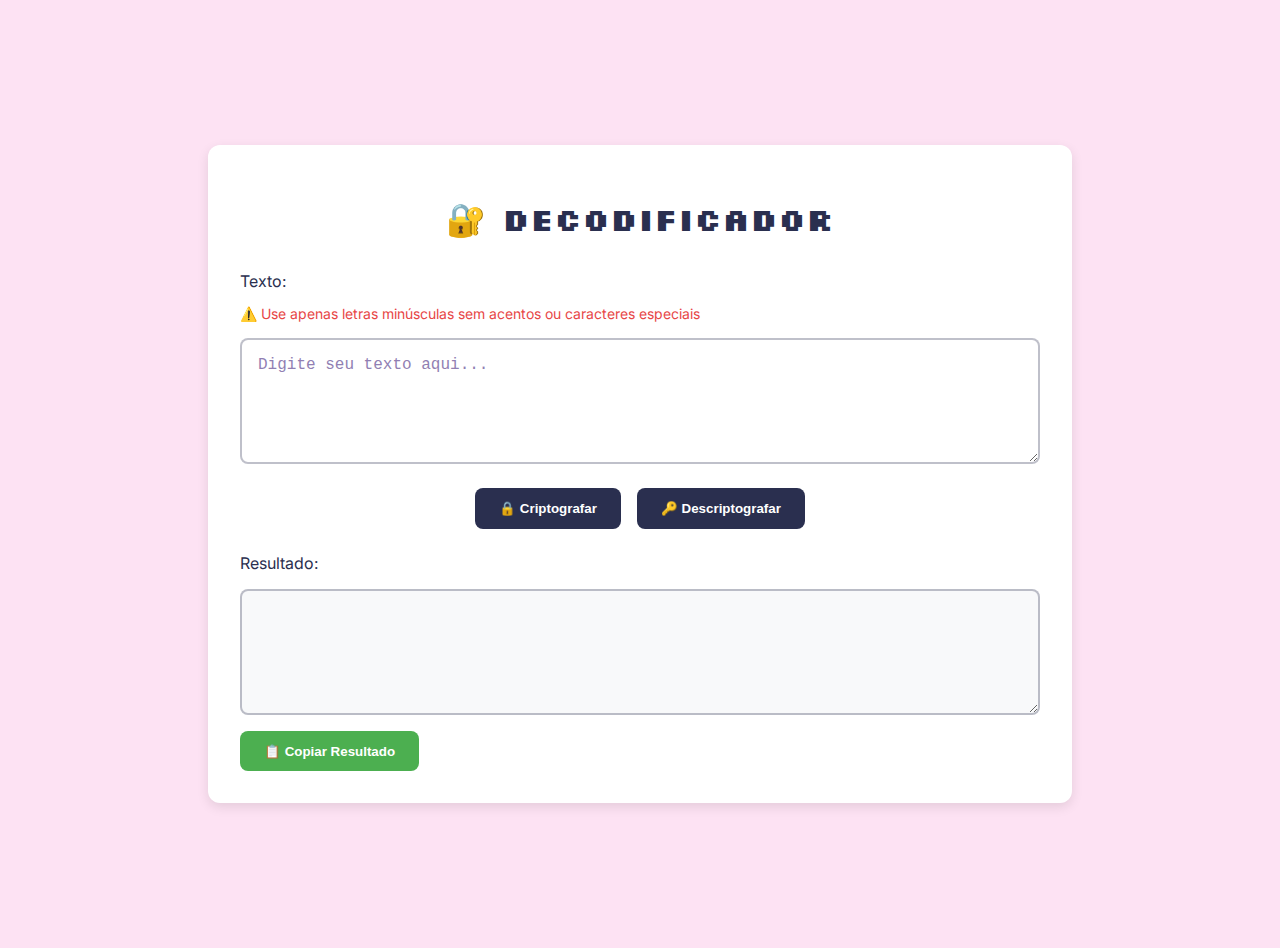
<file: index.html>
<!DOCTYPE html>
<html lang="pt-BR">
<head>
    <meta charset="UTF-8">
    <meta name="viewport" content="width=device-width, initial-scale=1.0">
    <title>Decodificador de Texto</title>
    <!-- Link para o arquivo CSS externo -->
    <link rel="stylesheet" href="style.css">
    <!-- Fonte externa -->
    <link rel="stylesheet" href="https://fonts.googleapis.com/css2?family=Silkscreen:wght@400;700&family=Inter:wght@400;600&display=swap">
</head>
<body>
    <div class="container">
        <h1>🔐 Decodificador</h1>
        
        <div class="input">
            <label for="texto">Texto:</label>
            <p class="aviso">⚠️ Use apenas letras minúsculas sem acentos ou caracteres especiais</p>
            <textarea id="texto" rows="5" placeholder="Digite seu texto aqui..."></textarea>
        </div>

        <div class="botoes">
            <button onclick="criptografar()">🔒 Criptografar</button>
            <button onclick="descriptografar()">🔑 Descriptografar</button>
        </div>

        <div class="output">
            <label for="resultado">Resultado:</label>
            <textarea id="resultado" rows="5" readonly></textarea>
        </div>

        <div class="copy">
            <button onclick="copiarResultado()">📋 Copiar Resultado</button>
        </div>
    </div>

    <script>
        // Função para validar o texto de entrada
        function validarTexto(texto) {
            return /^[a-z\s]+$/.test(texto);
        }

        // Função para criptografar o texto
        function criptografar() {
            const texto = document.getElementById("texto").value;
            
            if (!validarTexto(texto)) {
                alert("Por favor, utilize apenas letras minúsculas sem acentos!");
                return;
            }

            const resultado = texto
                .replace(/e/g, "enter")
                .replace(/i/g, "imes")
                .replace(/a/g, "ai")
                .replace(/o/g, "ober")
                .replace(/u/g, "ufat");
            
            document.getElementById("resultado").value = resultado;
        }

        // Função para descriptografar o texto
        function descriptografar() {
            const texto = document.getElementById("texto").value;
            
            if (!validarTexto(texto)) {
                alert("Texto contém caracteres inválidos!");
                return;
            }

            const resultado = texto
                .replace(/enter/g, "e")
                .replace(/imes/g, "i")
                .replace(/ai/g, "a")
                .replace(/ober/g, "o")
                .replace(/ufat/g, "u");
            
            document.getElementById("resultado").value = resultado;
        }

        // Função para copiar o resultado para a área de transferência
        function copiarResultado() {
            const resultado = document.getElementById("resultado");
            resultado.select();
            navigator.clipboard.writeText(resultado.value)
                .then(() => alert("Texto copiado!"))
                .catch(() => alert("Erro ao copiar!"));
        }
    </script>
</body>
</html>
</file>
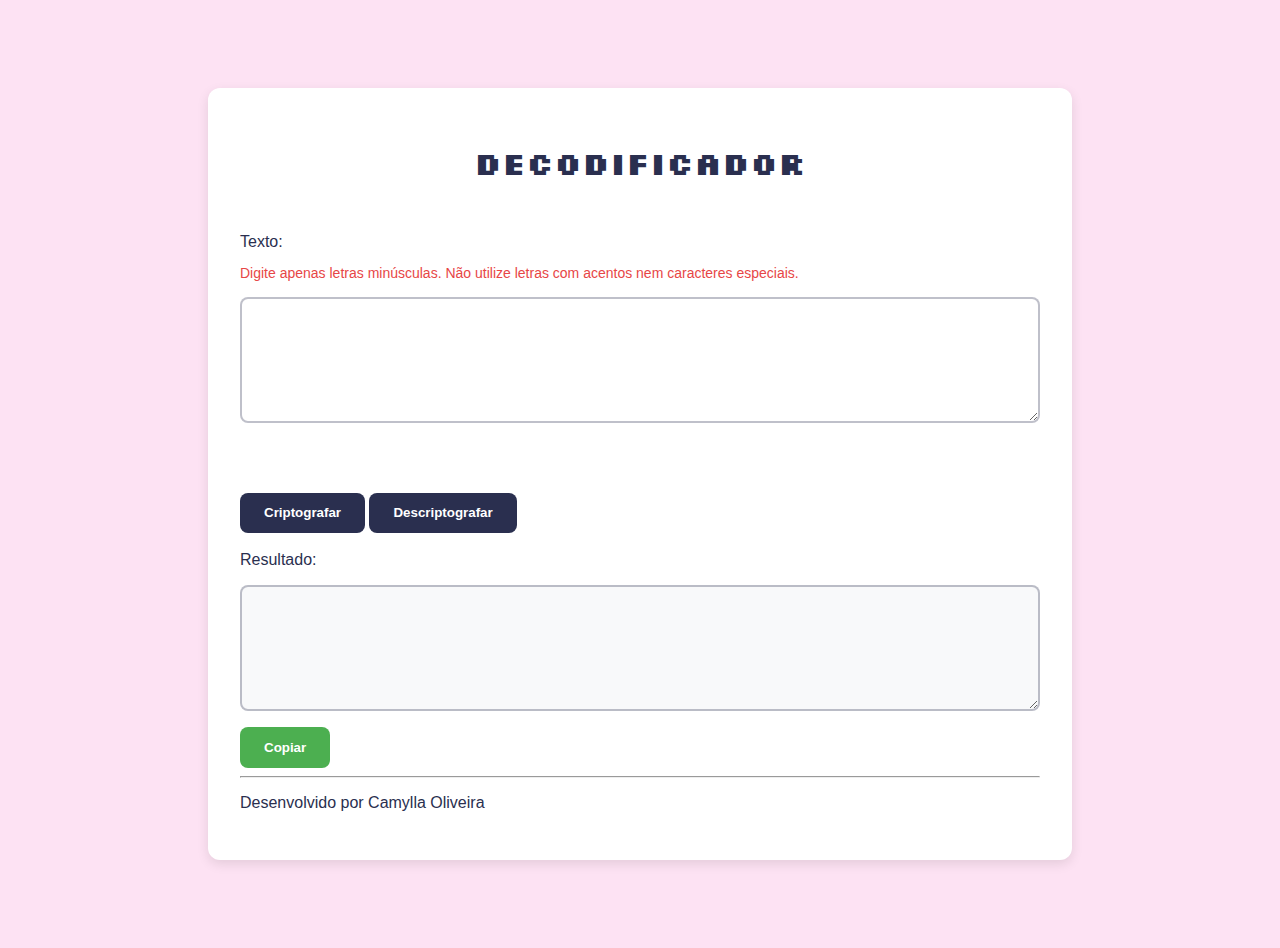
<file: decodificador.html>
<!DOCTYPE html>
<html>
  <head>
    <title>Decodificador</title>
    <link rel="stylesheet" href="style.css">
     <style>
      @import url('https://fonts.googleapis.com/css2?family=Silkscreen:wght@400;700&display=swap');
    </style>
    <script>
      function criptografar() {
        const texto = document.getElementById("texto").value.toLowerCase();
        let resultado = "";
        for (let i = 0; i < texto.length; i++) {
          switch (texto[i]) {
            case "e":
              resultado += "enter";
              break;
            case "i":
              resultado += "imes";
              break;
            case "a":
              resultado += "ai";
              break;
            case "o":
              resultado += "ober";
              break;
            case "u":
              resultado += "ufat";
              break;
            default:
              resultado += texto[i];
          }
        }
        document.getElementById("resultado").value = resultado;
      }

      function descriptografar() {
        const texto = document.getElementById("texto").value;
        let resultado = "";
        for (let i = 0; i < texto.length; i++) {
          if (texto[i] === "e" && texto[i+1] === "n" && texto[i+2] === "t" && texto[i+3] === "e" && texto[i+4] === "r") {
            resultado += "e";
            i += 4;
          } else if (texto[i] === "i" && texto[i+1] === "m" && texto[i+2] === "e" && texto[i+3] === "s") {
            resultado += "i";
            i += 3;
          } else if (texto[i] === "a" && texto[i+1] === "i") {
            resultado += "a";
            i += 1;
          } else if (texto[i] === "o" && texto[i+1] === "b" && texto[i+2] === "e" && texto[i+3] === "r") {
            resultado += "o";
            i += 3;
          } else if (texto[i] === "u" && texto[i+1] === "f" && texto[i+2] === "a" && texto[i+3] === "t") {
            resultado += "u";
            i += 3;
          } else {
            resultado += texto[i];
          }
        }
        document.getElementById("resultado").value = resultado;
      }
      
      function copiarResultado() {
        const resultado = document.getElementById("resultado");
        resultado.select();
        document.execCommand("copy");
      }
    </script>
  </head>
  <body>
<body>
    <div class="container">
      <div class="header">
        <h1>Decodificador</h1>
      </div>
      <div class="content">
        <br>
        <div class="input">
          <label for="texto">Texto:</label>
          <p class="aviso">Digite apenas letras minúsculas. Não utilize letras com acentos nem caracteres especiais.</p>
          <textarea id="texto" rows="5" cols="50"></textarea>
          <br>
          <br>
        </div>
        <br>
        <div class="buttons">
          <button onclick="criptografar()">Criptografar</button> 
          <button onclick="descriptografar()">Descriptografar</button>
          <br>
        </div>
        <br>
        <div class="output">
          <label for="resultado">Resultado:</label>
          <br>
          <textarea id="resultado" rows="5" cols="50" readonly></textarea>
        </div>
        <div class="copy">
          <button onclick="copiarResultado()">Copiar</button>
        </div>
      </div>
      <div class="footer">
        <hr>
        <p>Desenvolvido por Camylla Oliveira </p>
      </div>
    </div>
  </body>
</html>
</file>
<file: style.css>
/* Definição de variáveis de cores e fontes */
:root {
    --cor-primaria: #2A2F4F;
    --cor-secundaria: #917FB3;
    --cor-fundo: #FDE2F3;
    --cor-texto: #2A2F4F;
    --cor-borda: rgba(42, 47, 79, 0.3);
    --sombra: 0 4px 12px rgba(0, 0, 0, 0.1);
}

/* Estilização do corpo da página */
body {
    font-family: 'Inter', sans-serif;
    background-color: var(--cor-fundo);
    color: var(--cor-texto);
    min-height: 100vh;
    padding: 1rem;
    display: flex;
    justify-content: center;
    align-items: center;
}

/* Estilização do container principal */
.container {
    max-width: 800px;
    width: 100%;
    background: white;
    padding: 2rem;
    border-radius: 12px;
    box-shadow: var(--sombra);
}

/* Estilização do título principal */
h1 {
    font-family: 'Silkscreen', cursive;
    color: var(--cor-primaria);
    text-align: center;
    margin-bottom: 2rem;
}

/* Estilização das áreas de texto */
textarea, #resultado {
    width: 100%;
    max-width: 100%;
    min-height: 120px;
    padding: 1rem;
    border: 2px solid var(--cor-borda);
    border-radius: 8px;
    resize: vertical;
    margin: 1rem 0;
    font-size: 1rem;
    box-sizing: border-box;
    text-align: left; /* Garante alinhamento do texto */
    display: block; /* Evita bugs de inline */
}

/* Correção do alinhamento do placeholder */
textarea::placeholder {
    text-align: left;
    color: var(--cor-secundaria);
}

/* Estilização dos botões */
.botoes {
    display: flex;
    gap: 1rem;
    justify-content: center;
    margin: 1.5rem 0;
}

button {
    padding: 0.8rem 1.5rem;
    border: none;
    border-radius: 8px;
    cursor: pointer;
    font-weight: 600;
    transition: transform 0.2s;
    background-color: var(--cor-primaria);
    color: white;
}

button:hover {
    transform: translateY(-2px);
    opacity: 0.9;
}

/* Estilização específica para o campo de resultado */
#resultado {
    background-color: #f8f9fa;
    min-height: 50px;
}

/* Estilização da mensagem de aviso */
.aviso {
    color: #E74646;
    font-size: 0.875rem;
}

/* Ajuste do alerta no textarea */
textarea:invalid {
    border-color: #E74646;
}

/* Estilização específica para o botão de copiar */
.copy button {
    background-color: #4CAF50;
}

/* Estilização responsiva para dispositivos móveis */
@media (max-width: 768px) {
    .container {
        padding: 1rem;
    }
    
    .botoes {
        flex-direction: column;
    }
    
    button {
        width: 100%;
    }
    
    textarea, #resultado {
        font-size: 0.9rem;
        padding: 0.8rem;
    }
}
</file>
